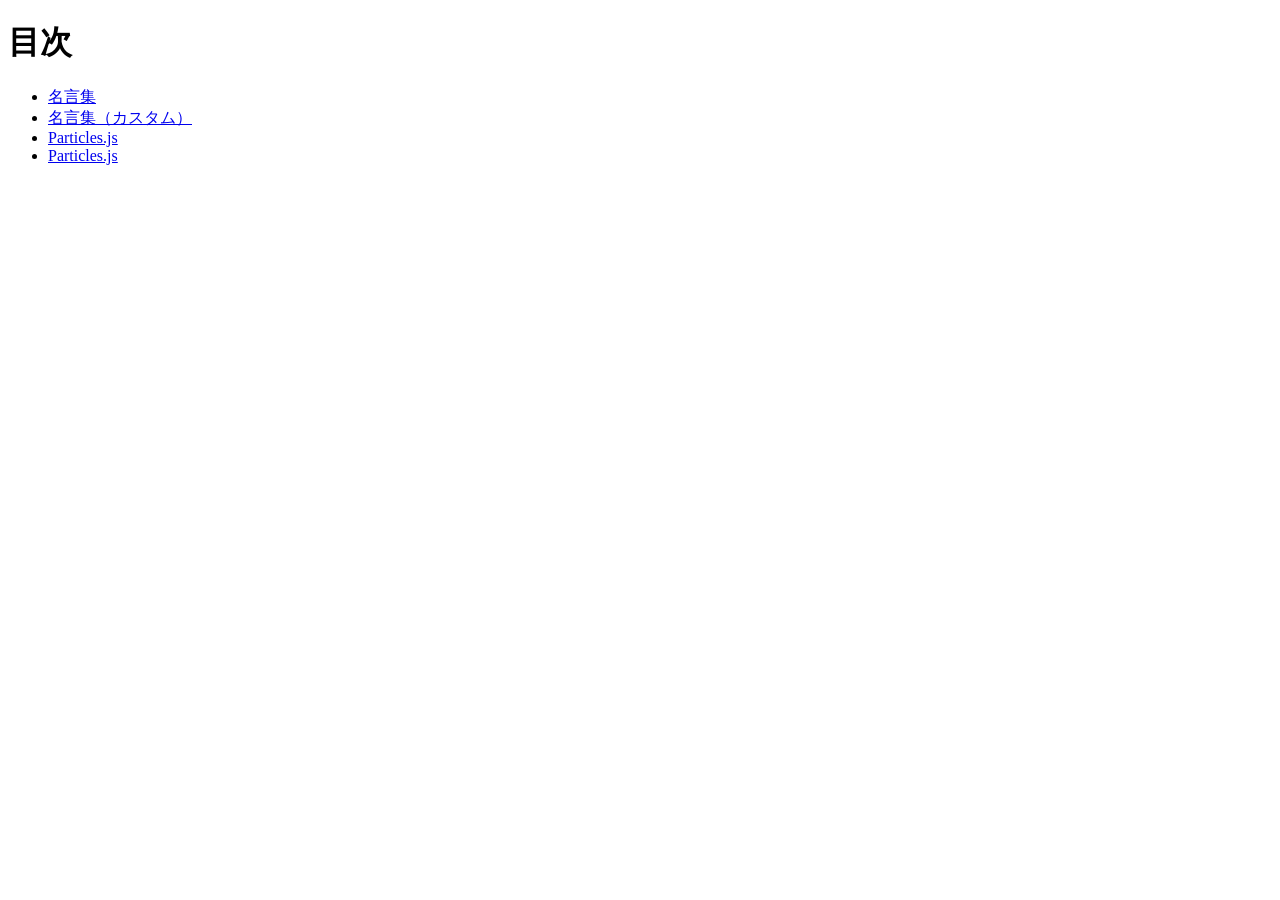
<file: index.html>
<!DOCTYPE html>
<html lang="ja">
<head>
    <meta charset="UTF-8">
    <title>20261008-hc</title>
</head>
<body>
    <h1>目次</h1>
    <ul>
       <li><a href="meigen/index.html">名言集</a></li>
      <li><a href="meigen-custom/index.html">名言集（カスタム）</a></li>
      <li><a href="particles/index.html">Particles.js</a></li>
      <li><a href="particles-custom/index.html">Particles.js</a></li>
    </ul>
</body>
</html>
</file>
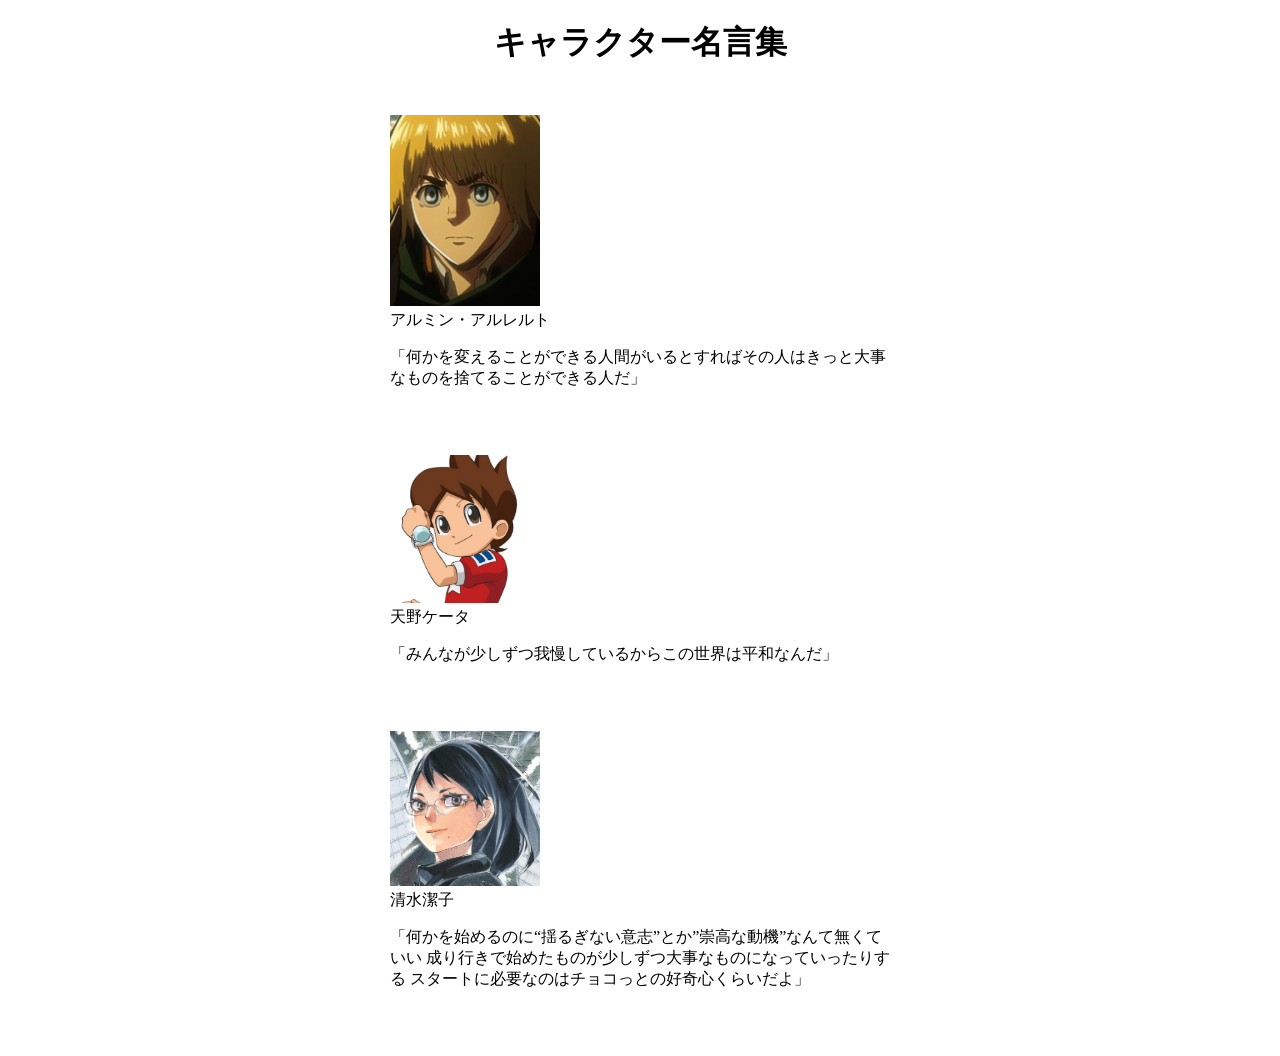
<file: meigen-custom/index.html>
<!DOCTYPE html>
<html lang="ja">
<head>
    <meta charset="UTF-8">
    <title>名言集</title>
    <link rel="stylesheet" href="css/style.css">
</head>
<body>
<div class="wrapper">
    <h1>キャラクター名言集</h1>
    <div class="left-box">
        <fogure>
            <img src="images/アルミン.jpeg" alt="アルミン・アルレルト">
            <figcaption>アルミン・アルレルト</figcaption>
        </fogure>
        <p>
「何かを変えることができる人間がいるとすればその人はきっと大事なものを捨てることができる人だ」</p>
    </div>

    <div class="right-box">
        <fogure>
            <img src="images/ケータ.png" alt="天野ケータ">
            <figcaption>天野ケータ</figcaption>
        </fogure>
        <p>
「みんなが少しずつ我慢しているからこの世界は平和なんだ」
        </p>
    </div>

    <div class="center-box">
        <figre>
            <img src="images/aaa.jpg" alt="清水潔子">
            <figcaption>清水潔子</figcaption>
        </figre>
        <P>「何かを始めるのに“揺るぎない意志”とか”崇高な動機”なんて無くていい 成り行きで始めたものが少しずつ大事なものになっていったりする スタートに必要なのはチョコっとの好奇心くらいだよ」
        </P>
    </div>
</body>
</html>
</file>
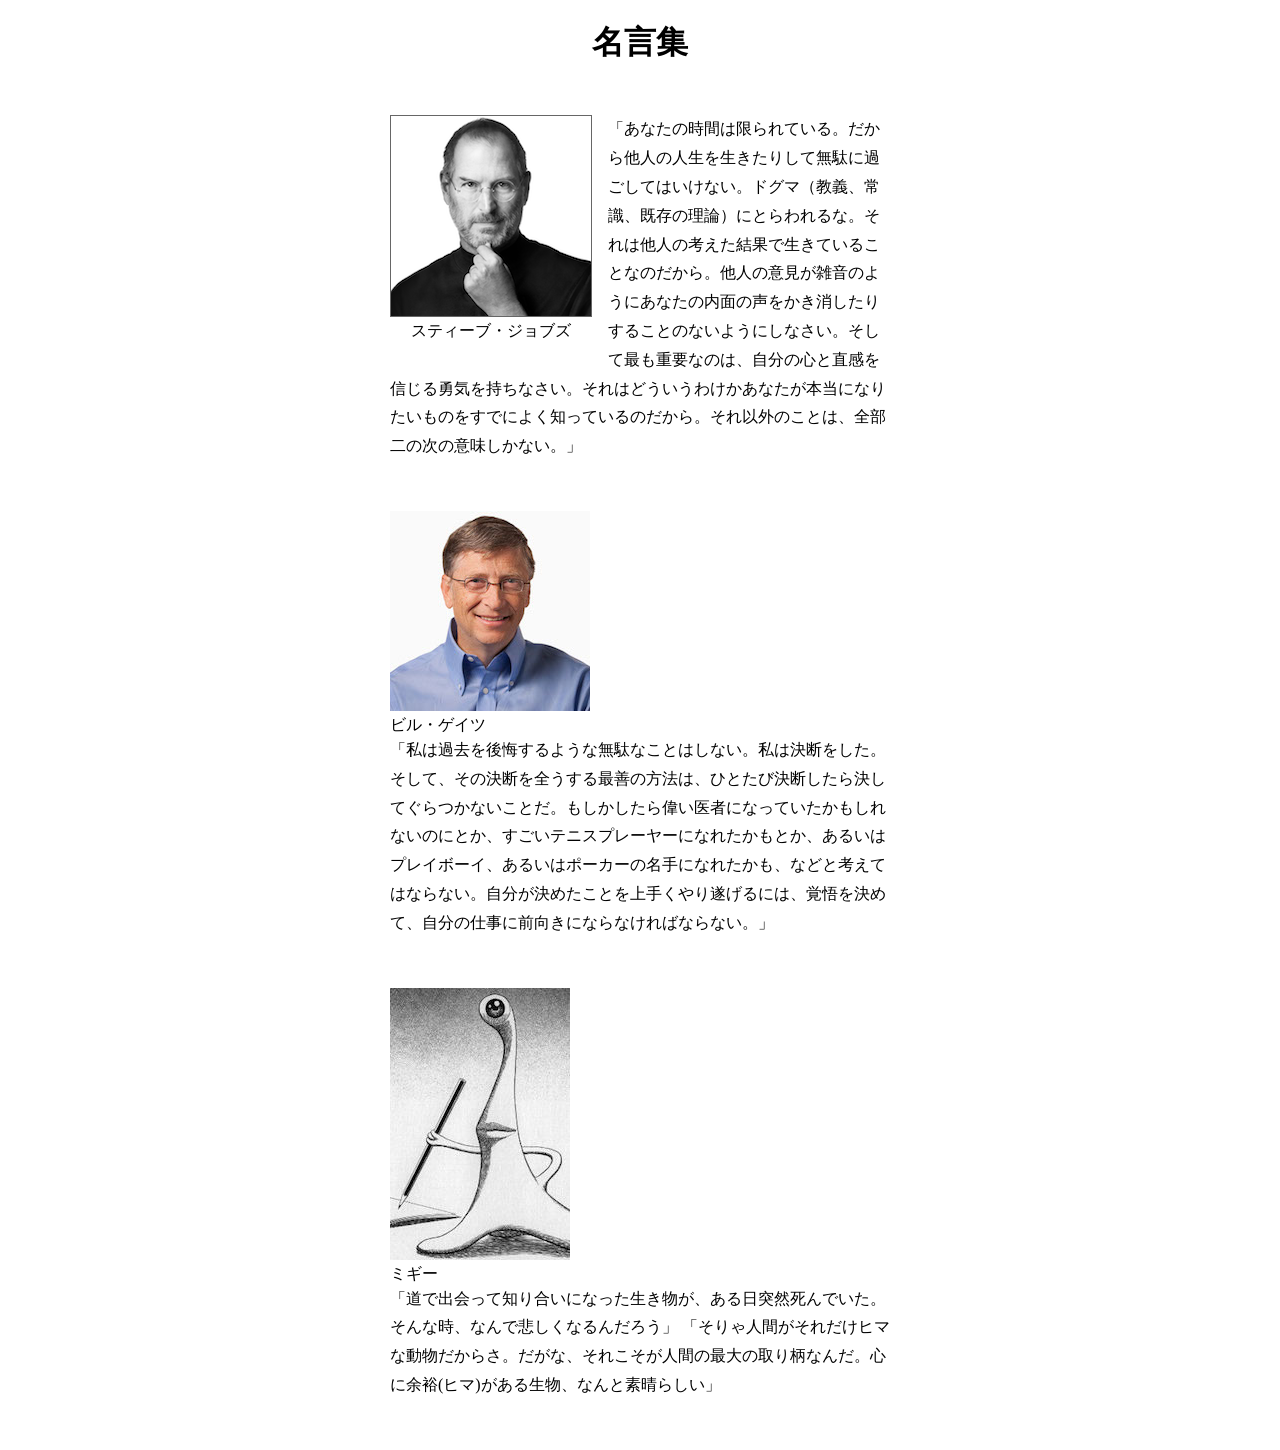
<file: meigen/index.html>
<!DOCTYPE html>
<html lang="ja">
<head>
    <meta charset="UTF-8">
    <title>名言集</title>
    <link rel="stylesheet" href="css/style.css">
</head>
<body>
<div class="wrapper">
    <h1>名言集</h1>
    <div class="left-box">
        <figure>
            <img src="images/jobz.png" alt="スティーブ・ジョブズ">
            <figcaption>スティーブ・ジョブズ</figcaption>
        </figure>
        <p>
「あなたの時間は限られている。だから他人の人生を生きたりして無駄に過ごしてはいけない。ドグマ（教義、常識、既存の理論）にとらわれるな。それは他人の考えた結果で生きていることなのだから。他人の意見が雑音のようにあなたの内面の声をかき消したりすることのないようにしなさい。そして最も重要なのは、自分の心と直感を信じる勇気を持ちなさい。それはどういうわけかあなたが本当になりたいものをすでによく知っているのだから。それ以外のことは、全部二の次の意味しかない。」
        </p>
    </div>

    <div class="right-box">
        <fogure>
            <img src="images/gates.jpg" alt="ビル・ゲイツ">
            <figcaption>ビル・ゲイツ</figcaption>
        </fogure>
        <p>
「私は過去を後悔するような無駄なことはしない。私は決断をした。そして、その決断を全うする最善の方法は、ひとたび決断したら決してぐらつかないことだ。もしかしたら偉い医者になっていたかもしれないのにとか、すごいテニスプレーヤーになれたかもとか、あるいはプレイボーイ、あるいはポーカーの名手になれたかも、などと考えてはならない。自分が決めたことを上手くやり遂げるには、覚悟を決めて、自分の仕事に前向きにならなければならない。」
        </p>
    </div>

    <div class="center-box">
        <figre>
            <img src="images/migi.jpg" alt="ミギー">
            <figcaption>ミギー</figcaption>
        </figre>
        <P>
            「道で出会って知り合いになった生き物が、ある日突然死んでいた。そんな時、なんで悲しくなるんだろう」
「そりゃ人間がそれだけヒマな動物だからさ。だがな、それこそが人間の最大の取り柄なんだ。心に余裕(ヒマ)がある生物、なんと素晴らしい」
        </P>
    </div>
</body>
</html>
</file>
<file: meigen-custom/css/style.css>
@charset "UTF=8";
h1 {
    text-align: center;
}

img  {
    width: 150px;
}

.left-box,
.right-box,
.center-box {
    width: 500px;
    margin: 50px auto;
    overflow: hidden;
}

.left-box figure {
    float: left;
    margin: 0 16px 16px 0;
}

.right-box figure {
    float: right;
    margin: 0 0 16px 16px;
}

figure {
    text-align: center;
}
</file>
<file: meigen/css/style.css>
@charset "UTF=8";
h1 {
    text-align: center;
}

.left-box,
.right-box,
.center-box {
    width: 500px;
    margin: 50px auto;
    overflow: hidden;
}

.left-box figure {
    float: left;
    margin: 0 16px 16px 0;
}

.right-box figure {
    float: right;
    margin: 0 0 16px 16px;
}

figure {
    text-align: center;
}

figure img {
    border: 1px solid #666;
}

p {
    margin: 0;
    line-height: 1.8;
}
</file>
